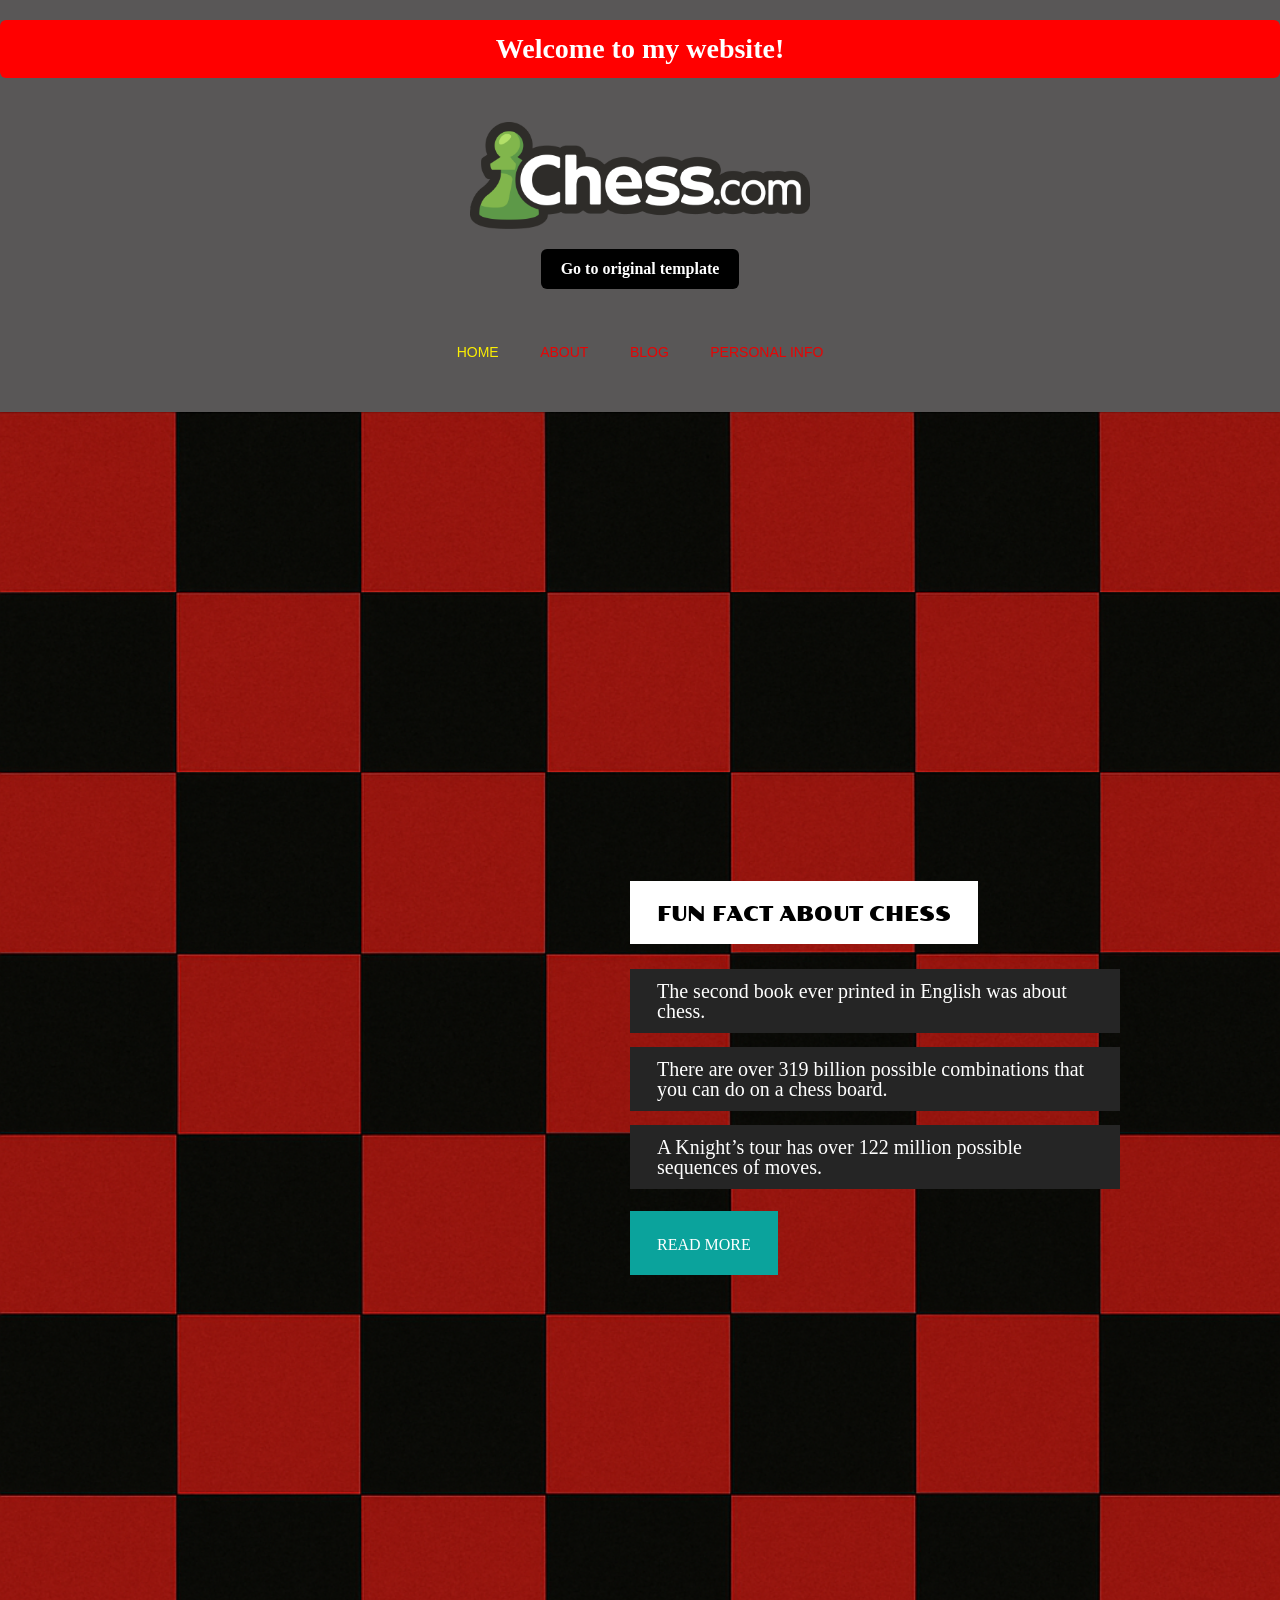
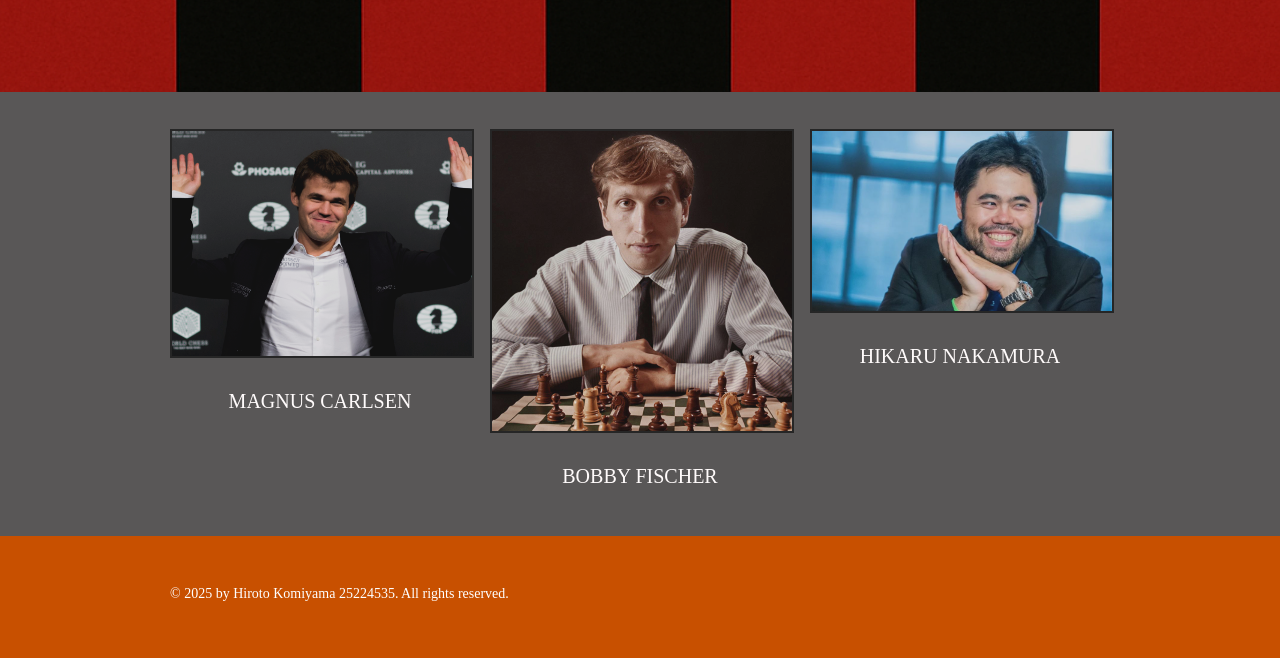
<file: index.html>
<!doctype html>
<html>
<head>
	<meta charset="UTF-8">
	<meta name="viewport" content="width=device-width, initial-scale=1.0">
	<title>MyFavoriteChessPlayer</title>
	<link rel="stylesheet" type="text/css" href="css/style.css">
	<link rel="stylesheet" type="text/css" href="css/mobile.css" media="screen and (max-width : 568px)">
	<script type="text/javascript" src="js/mobile.js"></script>
</head>
<body>
	<div id="welcome-message"></div>
	<div id="header">
		<a href="index.html" class="logo">
			<img src="images/Chess_com.png" width="100%" alt="">
		</a>

		<a href="https://freewebsitetemplates.com/preview/mustacheenthusiast/index.html" class="btn">
			Go to original template
		</a>

		<ul id="navigation">
			<li class="selected">
				<a href="index.html">home</a>
			</li>
			<li>
				<a href="about.html">about</a>
			</li>
			<li>
				<a href="blog.html">blog</a>
			</li>
			<li>
				<a href="personal_info.html">PERSONAL INFO</a>
			</li>
		</ul>
	</div>

	<div id="body">
		<div id="featured">
			<img src="images/Red Black Chessboard Image Dec 9 2025.png" alt="">
			<div>
				<h2>FUN FACT ABOUT CHESS</h2>
				<span>The second book ever printed in English was about chess.</span>
				<span>There are over 319 billion possible combinations that you can do on a chess board.</span>
				<span>A Knight’s tour has over 122 million possible sequences of moves.</span>
				<a href="single_fun_fact.html" class="more">read more</a>
			</div>
		</div>
		<ul>
			<li>
				<a href="blog.html">
					<img src="images/magnus.jpg" width="100%" alt="">
					<span>Magnus Carlsen</span>
				</a>
			</li>
			<li>
				<a href="blog.html">
					<img src="images/Bobby.jpg" width="100%" alt="">
					<span>Bobby Fischer</span>
				</a>
			</li>
			<li>
				<a href="blog.html">
					<img src="images/Hikaru.jpg" width="100%" alt="">
					<span>Hikaru Nakamura</span>
				</a>
			</li>
		</ul>
	</div>

	<div id="footer">
		<div>
			<p>&copy; 2025 by Hiroto Komiyama 25224535. All rights reserved.</p>
		</div>
	</div>
</body>
</html>
</file>
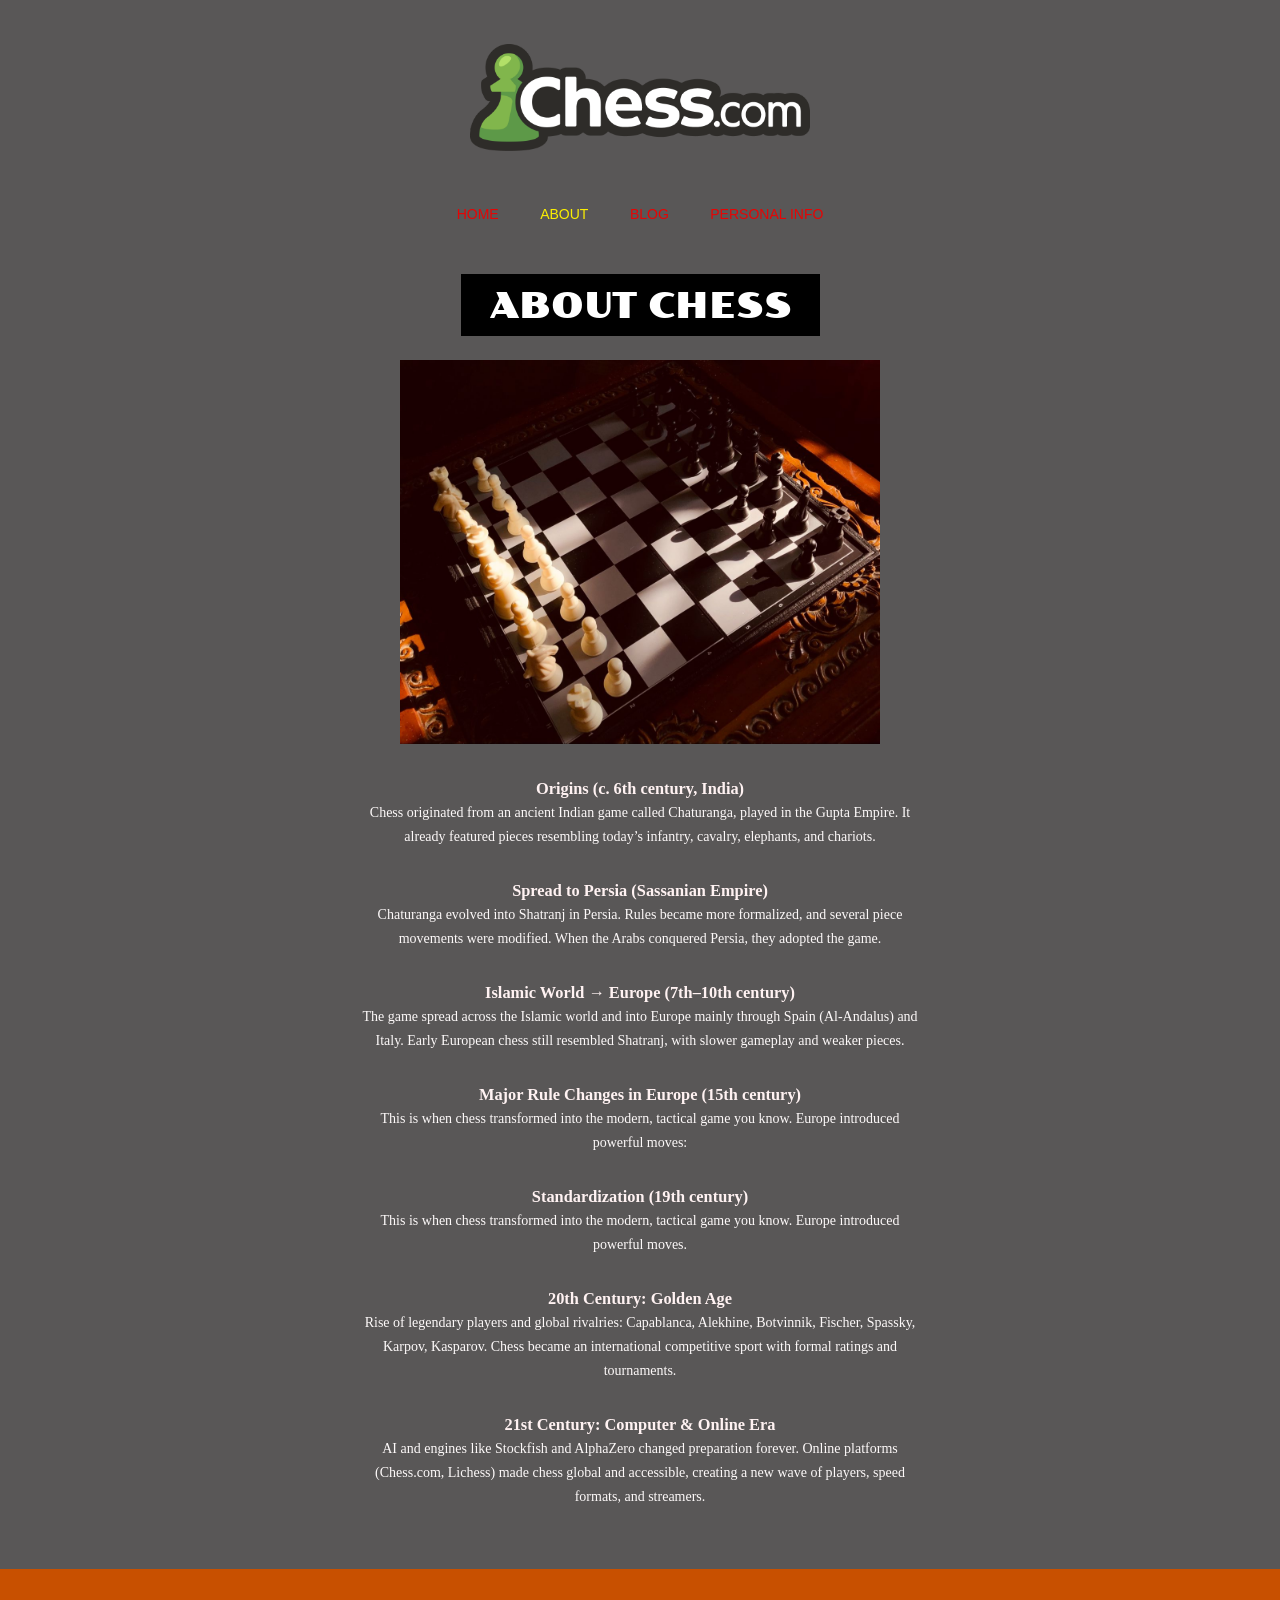
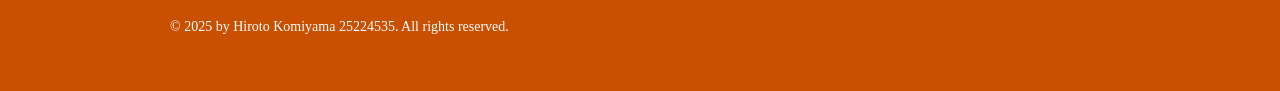
<file: about.html>
<!doctype html>
<!-- Website Template by freewebsitetemplates.com -->
<html>
<head>
	<meta charset="UTF-8">
	<meta name="viewport" content="width=device-width, initial-scale=1.0">
	<title>AboutChess</title>
	<link rel="stylesheet" type="text/css" href="css/style.css">
	<link rel="stylesheet" type="text/css" href="css/mobile.css" media="screen and (max-width : 568px)">
	<script type="text/javascript" src="js/mobile.js"></script>
</head>
<body>
	<div id="header">
		<a href="index.html" class="logo">
			<img src="images/Chess_com.png" width="100%" alt="">
		</a>
		<ul id="navigation">
			<li>
				<a href="index.html">home</a>
			</li>
			<li class="selected">
				<a href="about.html">about</a>
			</li>
			<li>
				<a href="blog.html">blog</a>
			</li>
			<li>
				<a href="personal_info.html">PERSONAL INFO</a>
			</li>
		</ul>
	</div>
	<div id="body">
		<h1><span>ABOUT CHESS</span></h1>
		<div>
			<img src="images/chess+board.jpg" width="50%" alt="">
			<div class="article">
				<h3>Origins (c. 6th century, India)</h3>
				<p>
					Chess originated from an ancient Indian game called Chaturanga, played in the Gupta Empire. It already featured pieces resembling today’s infantry, cavalry, elephants, and chariots.
				</p>
				<h3>Spread to Persia (Sassanian Empire)</h3>
				<p>
					Chaturanga evolved into Shatranj in Persia. Rules became more formalized, and several piece movements were modified. When the Arabs conquered Persia, they adopted the game.
				</p>
				<h3>Islamic World → Europe (7th–10th century)</h3>
				<p>
					The game spread across the Islamic world and into Europe mainly through Spain (Al-Andalus) and Italy. Early European chess still resembled Shatranj, with slower gameplay and weaker pieces.
				</p>
				<h3>Major Rule Changes in Europe (15th century)</h3>
				<p>
   					 This is when chess transformed into the modern, tactical game you know. Europe introduced powerful moves:
				</p>
				<h3>Standardization (19th century)</h3>
				<p>
					This is when chess transformed into the modern, tactical game you know. Europe introduced powerful moves.
				</p>
				<h3>20th Century: Golden Age</h3>
				<p>
					Rise of legendary players and global rivalries: Capablanca, Alekhine, Botvinnik, Fischer, Spassky, Karpov, Kasparov. Chess became an international competitive sport with formal ratings and tournaments.
				</p>
				<h3>21st Century: Computer & Online Era</h3>
				<p>
					AI and engines like Stockfish and AlphaZero changed preparation forever. Online platforms (Chess.com, Lichess) made chess global and accessible, creating a new wave of players, speed formats, and streamers.
				</p>
			</div>
		</div>
	</div>
	<div id="footer">
		<div>
			<p>&copy; 2025 by Hiroto Komiyama 25224535. All rights reserved.</p>
		</div>
	</div>
</body>
</html>
</file>
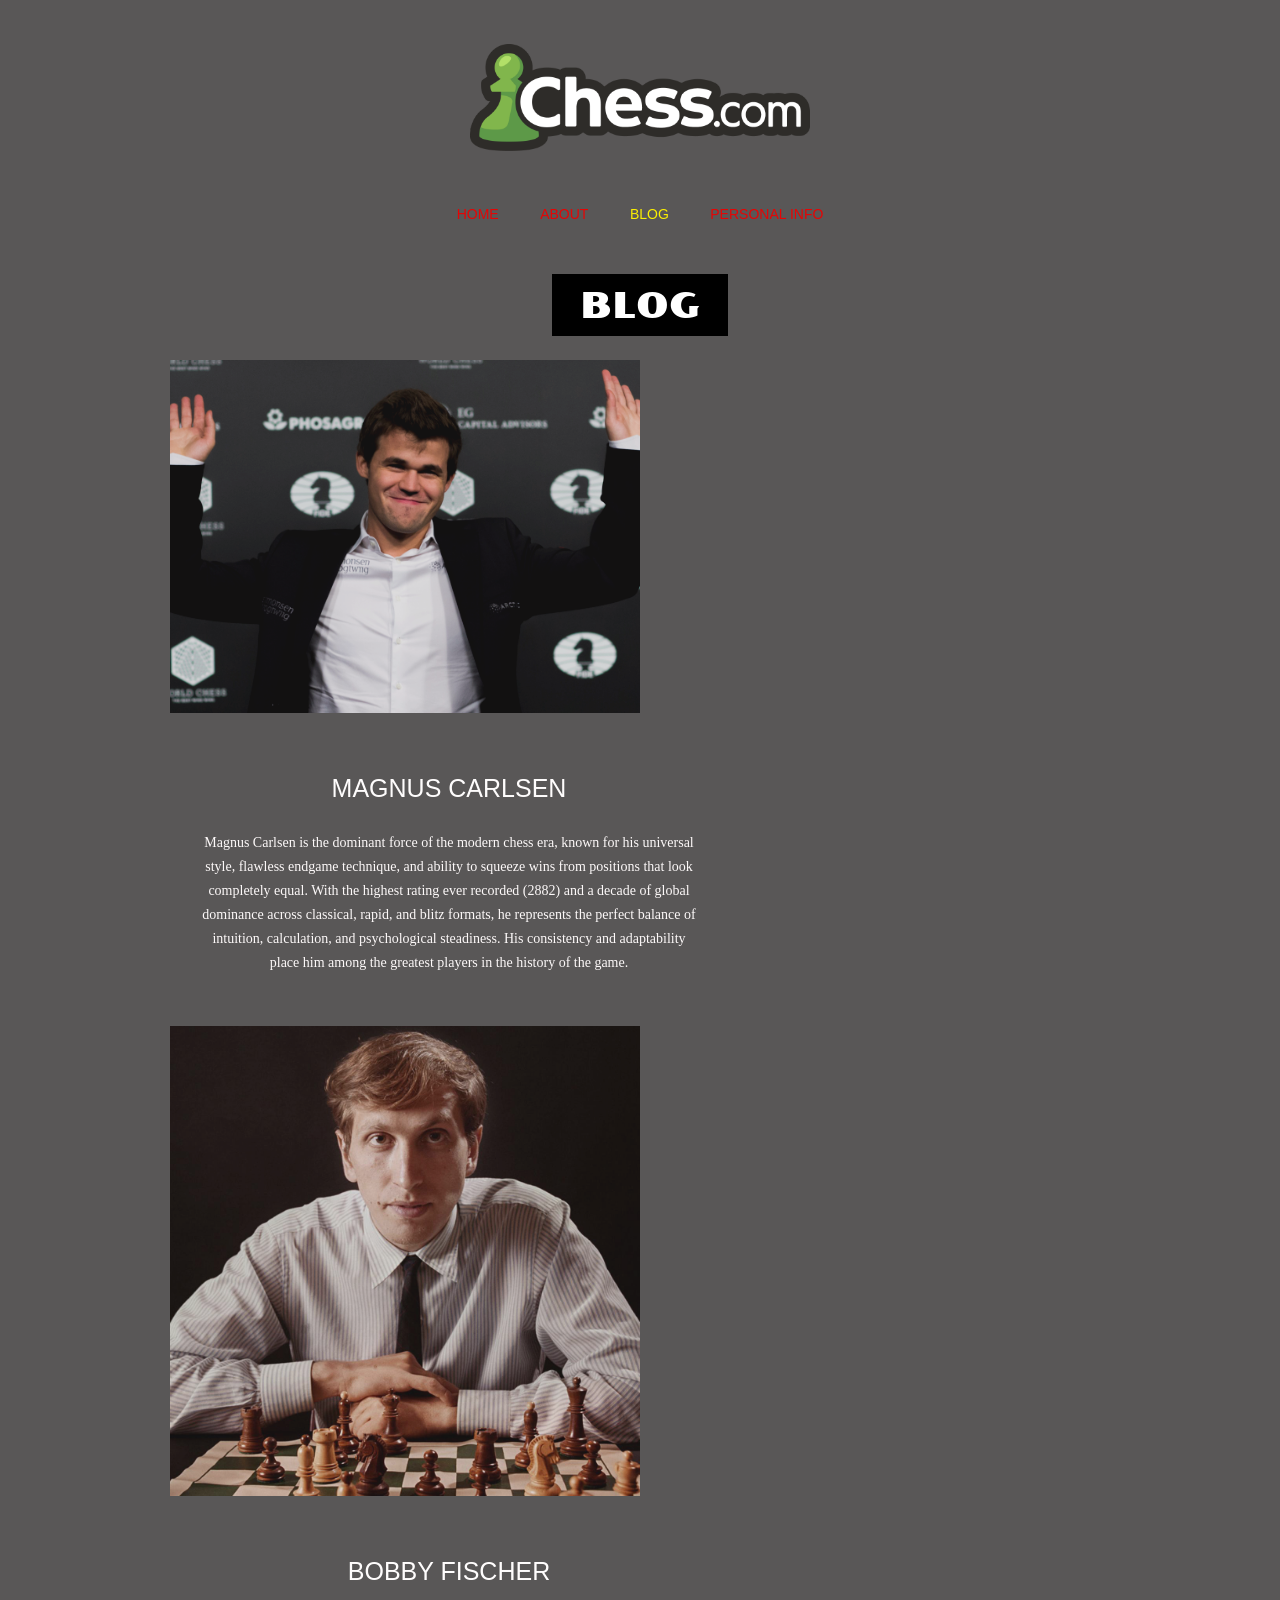
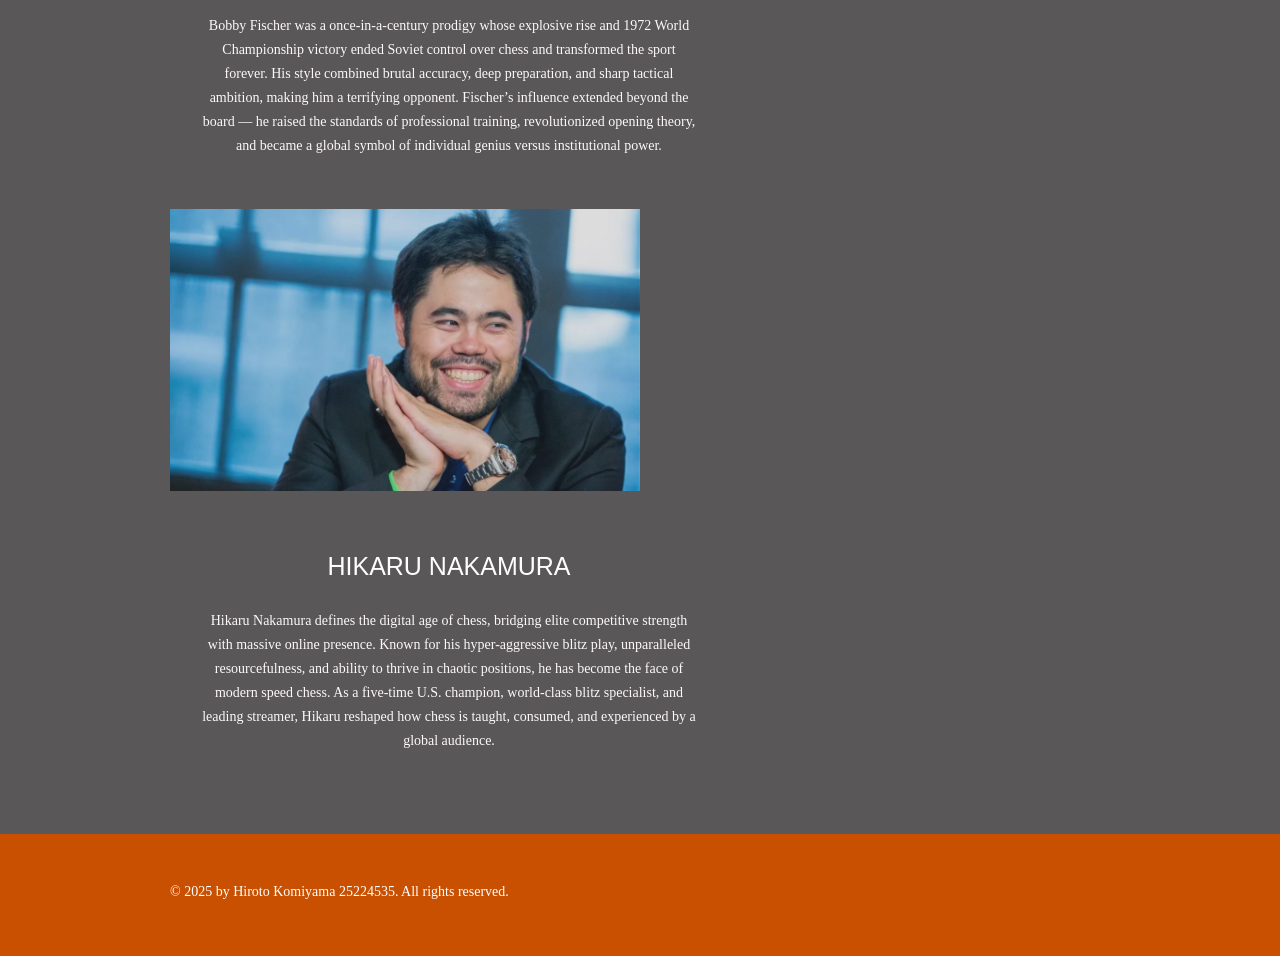
<file: blog.html>
<!doctype html>
<!-- Website Template by freewebsitetemplates.com -->
<html>
<head>
	<meta charset="UTF-8">
	<meta name="viewport" content="width=device-width, initial-scale=1.0">
	<title>BlogPlayer</title>
	<link rel="stylesheet" type="text/css" href="css/style.css">
	<link rel="stylesheet" type="text/css" href="css/mobile.css" media="screen and (max-width : 568px)">
	<script type="text/javascript" src="js/mobile.js"></script>
</head>
<body>
	<div id="header">
		<a href="index.html" class="logo">
			<img src="images/Chess_com.png" width="100%" alt="">
		</a>
		<ul id="navigation">
			<li>
				<a href="index.html">home</a>
			</li>
			<li>
				<a href="about.html">about</a>
			</li>
			<li class="selected">
				<a href="blog.html">blog</a>
			</li>
			<li>
				<a href="personal_info.html">PERSONAL INFO</a>
			</li>
		</ul>
	</div>
	<div id="body">
		<h1><span>blog</span></h1>
		<div>
			<ul>
				<li>
						<img src="images/magnus.jpg" width="50%" alt="">
					<div>
						<h3>Magnus Carlsen</h3>
						<p>
							Magnus Carlsen is the dominant force of the modern chess era, known for his universal style, flawless endgame technique, and ability to squeeze wins from positions that look completely equal. With the highest rating ever recorded (2882) and a decade of global dominance across classical, rapid, and blitz formats, he represents the perfect balance of intuition, calculation, and psychological steadiness. His consistency and adaptability place him among the greatest players in the history of the game.
						</p>
					</div>
				</li>
				<li>
						<img src="images/Bobby.jpg" width="50%" alt="">
					<div>
						<h3>Bobby Fischer</h3>
						<p>
							Bobby Fischer was a once-in-a-century prodigy whose explosive rise and 1972 World Championship victory ended Soviet control over chess and transformed the sport forever. His style combined brutal accuracy, deep preparation, and sharp tactical ambition, making him a terrifying opponent. Fischer’s influence extended beyond the board — he raised the standards of professional training, revolutionized opening theory, and became a global symbol of individual genius versus institutional power.
						</p>
					</div>
				</li>
				<li>
						<img src="images/Hikaru.jpg" width="50%" alt="">
					<div>
						<h3>Hikaru Nakamura</h3>
						<p>
							Hikaru Nakamura defines the digital age of chess, bridging elite competitive strength with massive online presence. Known for his hyper-aggressive blitz play, unparalleled resourcefulness, and ability to thrive in chaotic positions, he has become the face of modern speed chess. As a five-time U.S. champion, world-class blitz specialist, and leading streamer, Hikaru reshaped how chess is taught, consumed, and experienced by a global audience.
						</p>
					</div>
				</li>
			</ul>
		</div>
	</div>
	<div id="footer">
		<div>
			<p>&copy; 2025 by Hiroto Komiyama 25224535. All rights reserved.</p>
		</div>
	</div>
</body>
</html>
</file>
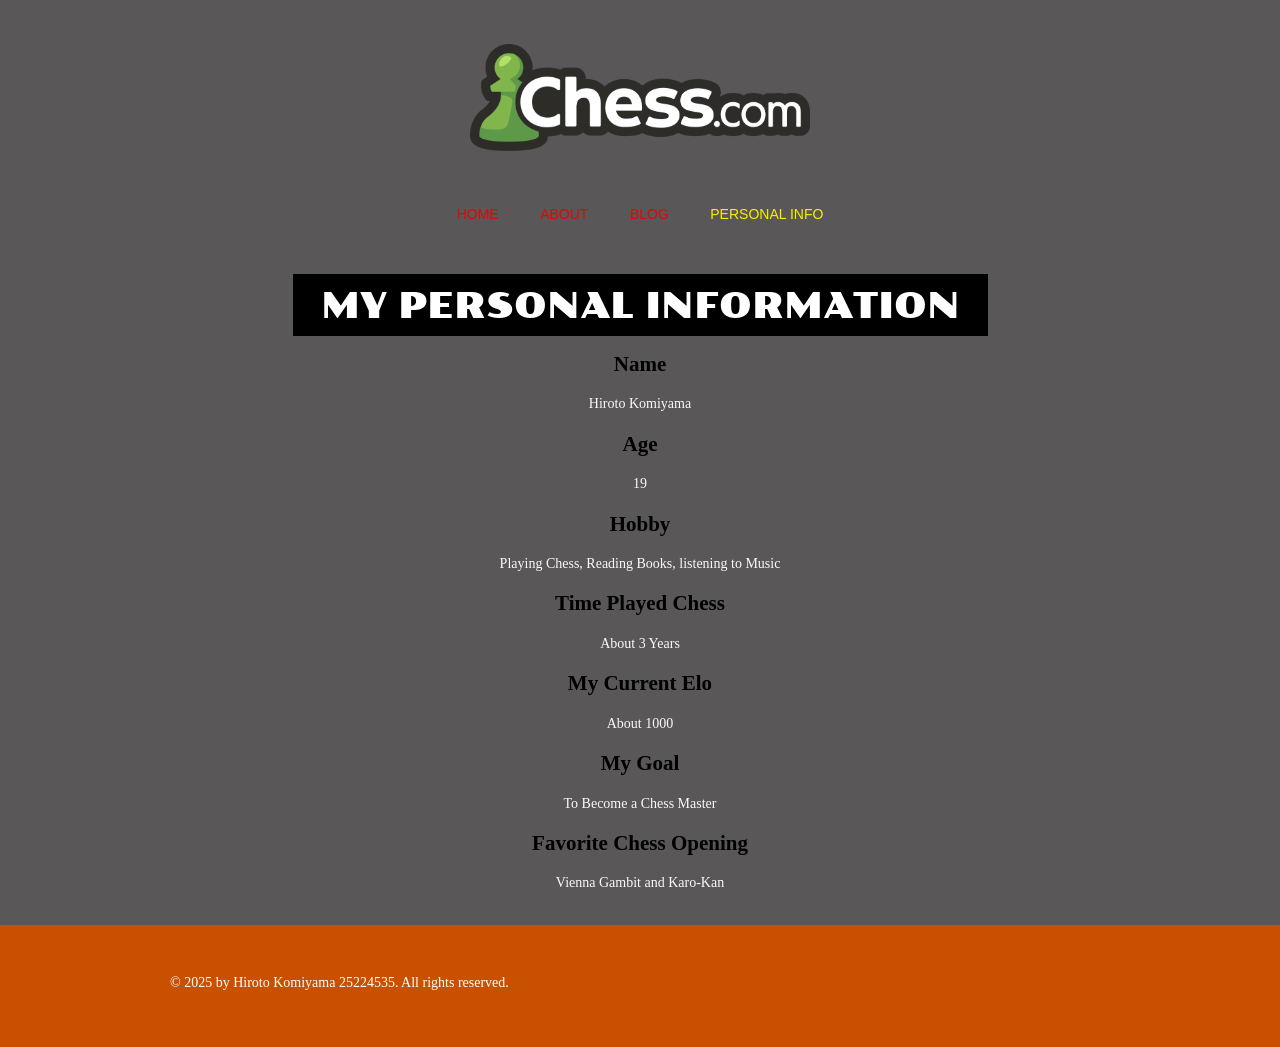
<file: personal_info.html>
<!doctype html>
<!-- Website Template by freewebsitetemplates.com -->
<html>
<head>
	<meta charset="UTF-8">
	<meta name="viewport" content="width=device-width, initial-scale=1.0">
	<title>MyInfo</title>
	<link rel="stylesheet" type="text/css" href="css/style.css">
	<link rel="stylesheet" type="text/css" href="css/mobile.css" media="screen and (max-width : 568px)">
	<script type="text/javascript" src="js/mobile.js"></script>
</head>
<body>
	<div id="header">
		<a href="index.html" class="logo">
			<img src="images/Chess_com.png" width="100%" alt="">
		</a>
		<ul id="navigation">
			<li>
				<a href="index.html">home</a>
			</li>
			<li>
				<a href="about.html">about</a>
			</li>
			<li>
				<a href="blog.html">blog</a>
			</li>
			<li class="selected">
				<a href="personal_info.html">PERSONAL INFO</a>
			</li>
		</ul>
	</div>
	<div id="body">
		<h1><span>My Personal Information</span></h1>
		<h2>Name</h2>
		<p>Hiroto Komiyama</p>
		<h2>Age</h2>
		<p>19</p>
		<h2>Hobby</h2>
		<p>Playing Chess, Reading Books, listening to Music</p>
		<h2>Time Played Chess</h2>
		<p>About 3 Years</p>
		<h2>My Current Elo</h2>
		<p>About 1000</p>
		<h2>My Goal</h2>
		<p>To Become a Chess Master</p>
		<h2>Favorite Chess Opening</h2>
		<p>Vienna Gambit and Karo-Kan</p>
	</div>
	<div id="footer">
		<div>
			<p>&copy; 2025 by Hiroto Komiyama 25224535. All rights reserved.</p>
		</div>
	</div>
</body>
</html>
</file>
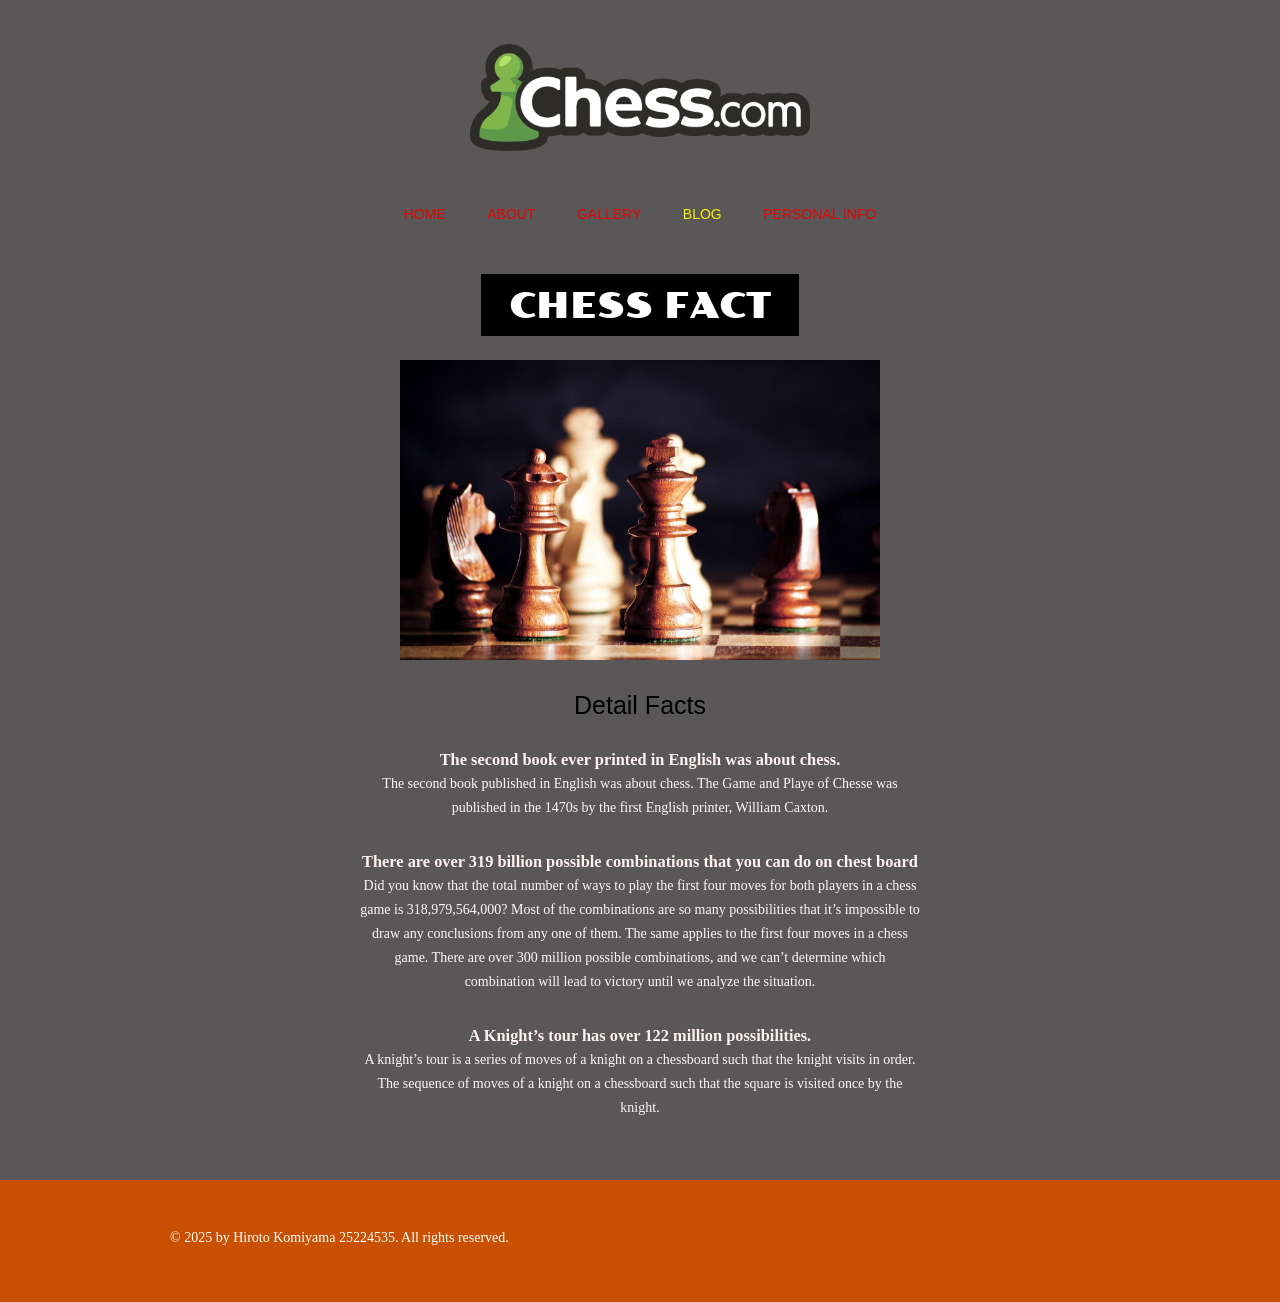
<file: single_fun_fact.html>
<!doctype html>
<!-- Website Template by freewebsitetemplates.com -->
<html>
<head>
	<meta charset="UTF-8">
	<meta name="viewport" content="width=device-width, initial-scale=1.0">
	<title>FactChess</title>
	<link rel="stylesheet" type="text/css" href="css/style.css">
	<link rel="stylesheet" type="text/css" href="css/mobile.css" media="screen and (max-width : 568px)">
	<script type="text/javascript" src="js/mobile.js"></script>
</head>
<body>
	<div id="header">
		<a href="index.html" class="logo">
			<img src="images/Chess_com.png" width="100%" alt="">
		</a>
		<ul id="navigation">
			<li>
				<a href="index.html">home</a>
			</li>
			<li>
				<a href="about.html">about</a>
			</li>
			<li>
				<a href="gallery.html">gallery</a>
			</li>
			<li class="selected">
				<a href="blog.html">blog</a>
			</li>
			<li>
				<a href="personal_info.html">PERSONAL INFO</a>
			</li>
		</ul>
	</div>
	<div id="body">
		<h1><span>CHESS FACT</span></h1>
		<div>
			<img src="images/Chess_pieces.jpg" width="50%" alt="">
			<div class="article">
				<h2>Detail Facts</h2>
				<h3>The second book ever printed in English was about chess.</h3>
				<p>
					The second book published in English was about chess. The Game and Playe of Chesse was published in the 1470s by the first English printer, William Caxton.
				</p>
				<h3>There are over 319 billion possible combinations that you can do on chest board</h3>
				<p>
					Did you know that the total number of ways to play the first four moves for both players in a chess game is 318,979,564,000? Most of the combinations are so many possibilities that it’s impossible to draw any conclusions from any one of them. The same applies to the first four moves in a chess game. There are over 300 million possible combinations, and we can’t determine which combination will lead to victory until we analyze the situation.
				</p>
				<h3>A Knight’s tour has over 122 million possibilities.</h3>
				<p>
					A knight’s tour is a series of moves of a knight on a chessboard such that the knight visits in order. The sequence of moves of a knight on a chessboard such that the square is visited once by the knight.
				</p>
			</div>
		</div>
	</div>
	<div id="footer">
		<div>
			<p>&copy; 2025 by Hiroto Komiyama 25224535. All rights reserved.</p>
		</div>
	</div>
</body>
</html>
</file>
<file: css/style.css>
/* Website Template by freewebsitetemplates.com */
@font-face {
	font-family: 'poller_oneregular';
	src: url('../fonts/pollerone/pollerone-webfont.eot');
	src: url('../fonts/pollerone/pollerone-webfont.eot?#iefix') format('embedded-opentype'),
		 url('../fonts/pollerone/pollerone-webfont.woff') format('woff'),
		 url('../fonts/pollerone/pollerone-webfont.ttf') format('truetype'),
		 url('../fonts/pollerone/pollerone-webfont.svg#poller_oneregular') format('svg');
}
@font-face {
	font-family: 'leckerli_oneregular';
	src: url('../fonts/leckerlione/leckerlione-regular-webfont.eot');
	src: url('../fonts/leckerlione/leckerlione-regular-webfont.eot?#iefix') format('embedded-opentype'),
		 url('../fonts/leckerlione/leckerlione-regular-webfont.woff') format('woff'),
		 url('../fonts/leckerlione/leckerlione-regular-webfont.ttf') format('truetype'),
		 url('../fonts/leckerlione/leckerlione-regular-webfont.svg#leckerli_oneregular') format('svg');
}

body {
	background: #595757;
	font-family: 'Times New Roman', Times, serif;
	font-size: 14px;
	font-weight: normal;
	line-height: 1;
	margin: 0;
	min-width: 960px;
	padding: 0;
}
p {
	color: #fdf9f9;
	line-height: 24px;
	margin: 0;
	padding: 0;
}
p a {
	color: #e7e4e4;
	text-decoration: underline;
}
p a:hover {
	color: #f30a0a;
}
#header {
	margin: 0 auto;
	padding: 44px 0 50px;
	text-align: center;
	width: 960px;
}
#header a.logo {
	display: block;
	margin: 0 auto;
	padding: 0;
	width: 340px;
}
#header a.logo img {
	border: 0;
	display: block;
	margin: 0;
	padding: 0;
}
#header ul {
	margin: 0;
	padding: 56px 0 0;
}
#header ul li {
	display: inline;
	list-style: none;
	margin: 0;
	padding: 0 19px;
}
#header ul li a {
	color: #e70404;
	display: inline-block;
	font-family: "Arial Black", Gadget, sans-serif;
	font-size: 14px;
	font-weight: normal;
	margin: 0;
	padding: 0 0 3px;
	text-decoration: none;
	text-transform: uppercase;
}
#header ul li a:hover, #header ul li.selected a {
	color: #fbef02;
}
#body {
	margin: 0;
	padding: 0 0 30px;
	text-align: center;
}
#body h1 {
	color: #fff;
	display: inline;
	font-family: poller_oneregular;
	font-size: 35px;
	font-weight: normal;
	margin: 0;
	padding: 0;
	text-transform: uppercase;
}
#body h1 span {
	background: #000000;
	display: inline-block;
	padding: 15px 28px 12px;
}
#body > div {
	margin: 0 auto;
	padding: 0;
	width: 960px;
}
#body > div img {
	margin: 24px 0 0;
	padding: 0;
}
#body > div .article {
	margin: 0 auto;
	padding: 30px 30px 0;
	width: 560px;
}
#body > div .article h2 {
	font-family: "Arial White", Gadget, sans-serif;
	font-size: 25px;
	font-weight: normal;
	margin: 0 0 30px;
}
#body > div .article h3 {
	color: #fff2f2;
	line-height: 24px;
	margin: 0;
	padding: 0;
}
#body > div .article h4 {
	color: #fff;
	display: inline-block;
	font-family: "Arial White", Gadget, sans-serif;
	font-size: 25px;
	font-weight: normal;
	margin: 0 0 30px;
	padding: 8px 27px 10px;
}
#body > div .article p {
	margin: 0 0 30px;
}
#body div ul {
	margin: 0;
	padding: 24px 10px 0;
	width: 940px;
}
#body div ul li {
	display: block;
	list-style: none;
	margin: 0 0 13px;
	overflow: hidden;
	padding: 0;
}
#body div ul li .figure {
	border-right: 2px solid #1a1a1a;
	float: left;
	margin: 0;
	padding: 0;
	width: 376px;
}
#body div ul li img {
	border: 0;
	display: block;
	margin: 0;
	padding: 0;
	opacity: 0.8;
	transition: 0.5s ease-in-out;
}
#body div ul li .figure:hover img {
	opacity: 1;
}
#body div ul li div {
	float: left;
	margin: 0;
	padding: 63px 0 20px;
	width: 558px;
}
#body div ul li div h3 {
	color: #fffdfd;
	font-family: "Arial Black", Gadget, sans-serif;
	font-size: 25px;
	font-weight: normal;
	margin: 0;
	padding: 0;
	text-transform: uppercase;
}
#body div ul li div p {
	padding: 30px 30px 18px;
}
#body div ul li div a.more {
	background: #000;
	color: #fff;
	display: inline-block;
	font-family: "Arial Black", Gadget, sans-serif;
	font-size: 18px;
	font-weight: normal;
	margin: 0;
	padding: 8px 28px;
	text-decoration: none;
	text-transform: uppercase;
}
#body div ul li div a.more:hover {
	color: #252525;
	background: #fff;
	border: 2px solid #252525;
}
#body #featured {
	margin: 0 0 13px;
	padding: 0;
	position: relative;
	width: 100%;
}
#body #featured img {
	border: 0;
	display: block;
	margin: 0;
	padding: 0;
	width: 100%;
}
#body #featured div {
	left: 50%;
	margin-left: -480px;
	margin-top: -171px;
	padding: 0 0 0 470px;
	position: absolute;
	top: 50%;
	text-align: left;
	width: 490px;
}
#body #featured div h2 {
	background: #fff;
	color: #000;
	display: inline-block;
	font-family: poller_oneregular;
	font-size: 20px;
	font-weight: normal;
	margin: 0 0 18px;
	padding: 23px 27px 20px;
	text-transform: uppercase;
}
#body #featured div span {
	background: #252525;
	color: #fff;
	display: inline-block;
	font-size: 20px;
	margin: 7px 0;
	padding: 12px 27px;
}
#body #featured div a {
	background: #0ba39c;
	color: #fff;
	display: inline-block;
	font-size: 16px;
	margin: 15px 0 0;
	padding: 26px 27px 22px;
	text-align: center;
	text-decoration: none;
	text-transform: uppercase;
}
#body #featured div a:hover {
	background: #1fc3bc;
}
#body > ul {
	margin: 0 auto;
	overflow: hidden;
	padding: 24px 0 0;
	width: 960px;
}
#body > ul li {
	display: block;
	float: left;
	margin: 0 10px 20px;
	padding: 0;
	width: 300px;
}
#body > ul li a {
	color: #fffbfb;
	display: block;
	font-family: Didot, serif;
	font-size: 20px;
	font-weight: normal;
	margin: 0;
	padding: 0;
	text-align: center;
	text-decoration: none;
	text-transform: uppercase;
}
#body > ul li a img {
	border: 2px solid #1a1a1a;
	display: block;
	margin: 0;
	padding: 0;
	opacity: .8;
	transition: 0.5s ease-in-out;
}
#body > ul li a:hover img {
	opacity: 1;
}
#body > ul li a span {
	display: block;
	margin: 0;
	padding: 33px 0 0;
}
#body form {
	margin: 0 auto;
	padding: 24px 0 0;
	width: 620px;
}
#body form input, #body form textarea {
	border: 2px solid #252525;
	color: #f9f5f5;
	font-family: Arial, Helvetica, sans-serif;
	font-size: 15px;
	font-weight: normal;
	margin: 0 0 37px;
	padding: 20px 10px;
	text-align: center;
	text-transform: uppercase;
	width: 596px;
}
#body form textarea {
	height: 175px;
	overflow: auto;
	resize: none;
}
#footer {
	background: #c85000;
	margin: 0;
	padding: 36px 0 42px;
}
#footer div {
	margin: 0 auto;
	overflow: hidden;
	padding: 0;
	width: 960px;
}
#footer div p {
	color: #fff;
	float: left;
	line-height: 44px;
	margin: 0 0 0 10px;
	padding: 0;
}
#footer div ul {
	display: block;
	float: right;
	margin: 0;
	overflow: hidden;
	padding: 0;
	width: 256px;
}
#footer div ul li {
	display: block;
	float: left;
	list-style: none;
	margin: 0 10px;
	padding: 0;
	width: 44px;
}
#footer div ul li a {
	background: url(../images/icons.jpg) no-repeat 0 0;
	display: block;
	height: 44px;
	margin: 0;
	padding: 0;
	text-indent: -99999px;
	width: 44px;
}
.btn {
    display: inline-block;
    padding: 12px 20px;
    background-color: #000;
    color: #fff;                 
    font-weight: bold;
    border-radius: 6px;
    text-decoration: none;
    margin-top: 20px;
    font-size: 16px;
}
.btn:hover {
    background-color: #2200ff;       
}
#welcome-message {
    text-align: center;
    margin-top: 20px;
    font-size: 28px;
    font-weight: bold;
    color: #ffffff;
    background-color: #ff0000; 
    padding: 15px 0;
    border-radius: 6px;
}
</file>
<file: css/mobile.css>
/* Website Template by freewebsitetemplates.com */
body {
	min-width: 0;
}
#header {
	padding: 20px 0;
	position: relative;
	width: 100%;
}
#header a.logo {
	width: 80%;
}
#header a.logo img {
	width: 100%;
}
#mobile-navigation {
	background: url(../images/mobile-menu.png) no-repeat 0 0;
	display: block;
	height: 50px;
	margin: 30px auto 0;
	padding: 0;
	width: 50px;
}
#header ul {
	border: 1px solid #fff;
	display: none;
	left: 50%;
	margin-left: -45%;
	padding: 0;
	position: absolute;
	width: 90%;
	z-index: 1001;
}
#header ul li {
	border-top: 1px solid #fff;
	display: block;
	margin: 0;
	padding: 0;
	position: relative;
}
#header > ul > li:first-child {
	border: 0;
}
#header ul li a {
	background: rgba(11, 163, 156, 0.9);
	color: #fff;
	display: block;
	font-family: Arial, Helvetica, sans-serif;
	font-size: 16px;
	font-weight: normal;
	height: 49px;
	line-height: 49px;
	padding: 0 15px;
	text-align: left;
}
#header ul li a:hover, #header ul li.selected a {
	background: rgba(0, 0, 0, 0.9);
	color: #fff;
}
#header ul ul {
	display: none;
	border: 0;
	height: auto;
	left: 0;
	margin: 0;
	position: relative;
	width: 100%;
}
#header ul ul li a {
	text-indent: 15px;
}
#header ul li span {
	background: rgba(11, 163, 156, 0.9) url(../images/mobile-expand.png) no-repeat 0 0;
	border-left: 1px solid #fff;
	display: block;
	height: 49px;
	position: absolute;
	right: 0;
	top: 0;
	width: 50px;
}
#body {
	width: 100%;
}
#body h1 {
	display: block;
	font-size: 20px;
	margin: 0 auto;
	width: 90%;
}
#body h1 span {
	display: block;
	padding: 3%;
	width: 94%;
}
#body > div {
	padding: 0 5%;
	width: 90%;
}
#body > div img {
	margin: 24px 0 30px;
	width: 98%
}
#body > div .article {
	padding: 0;
	width: 100%;
}
#body > div .article h2, #body > div .article h4 {
	font-size: 18px;
	font-weight: bold;
}
#body #featured {
	overflow: hidden;
	margin: 0 0 20px
}
#body #featured img {
	min-width: 960px;
}
#body #featured div {
	left: 0;
	margin: 0;
	padding: 0 2%;
	position: absolute;
	top: 0;
	text-align: left;
	width: 96%;
}
#body #featured div h2 {
	font-size: 14px;
	font-weight: normal;
	margin: 50px 0 10px;
	padding: 8px 5px;
}
#body #featured div span {
	display: block;
	font-size: 14px;
	margin: 10px 0;
	padding: 10px;
}
#body #featured div a {
	font-size: 14px;
	margin: 5px 0 0;
	padding: 10px;
}
#body > ul {
	overflow: visible;
	padding: 0 5%;
	width: 90%;
}
#body ul.gallery {
	padding: 5% 0;
	overflow: hidden;
	width: 100%;
}
#body > ul li {
	float: none;
	margin: 0;
	width: 100%;
}
#body ul.gallery li {
	float: left;
	margin: 0 0 5% 5%;
	width: 42%;
}
#body > ul li a img {
	width: 98%;
}
#body > ul li a span {
	padding: 15px 0;
}
#body div ul {
	margin: 0;
	padding: 20px 0 0;
	width: 100%;
}
#body div ul li {
	overflow: visible;
	padding: 0 0 20px;
	width: 99%;
}
#body div ul li .figure {
	border: 0;
	display: block;
	float: none;
	margin: 0 0 20px;
	width: 100%;
}
#body div ul li .figure img {
	width: 100%;
}
#body div ul li div {
	float: none;
	padding: 0;
	width: 100%;
}
#body div ul li div a.more:hover {
	height: 14px;
	line-height: 14px;
}
#body form {
	width: 100%;
}
#body form input, #body form textarea {
	margin: 0 0 20px;
	padding: 10px;
	width: 84%;
}
#body form #send {
	padding: 10px;
}
#footer {
	padding: 10px 0 25px;
}
#footer div {
	overflow: visible;
	width: 100%;
}
#footer div p {
	float: none;
	margin: 0;
	text-align: center;
}
#footer div ul {
	float: none;
	margin: 0 auto;
	width: 256px;
}
</file>
